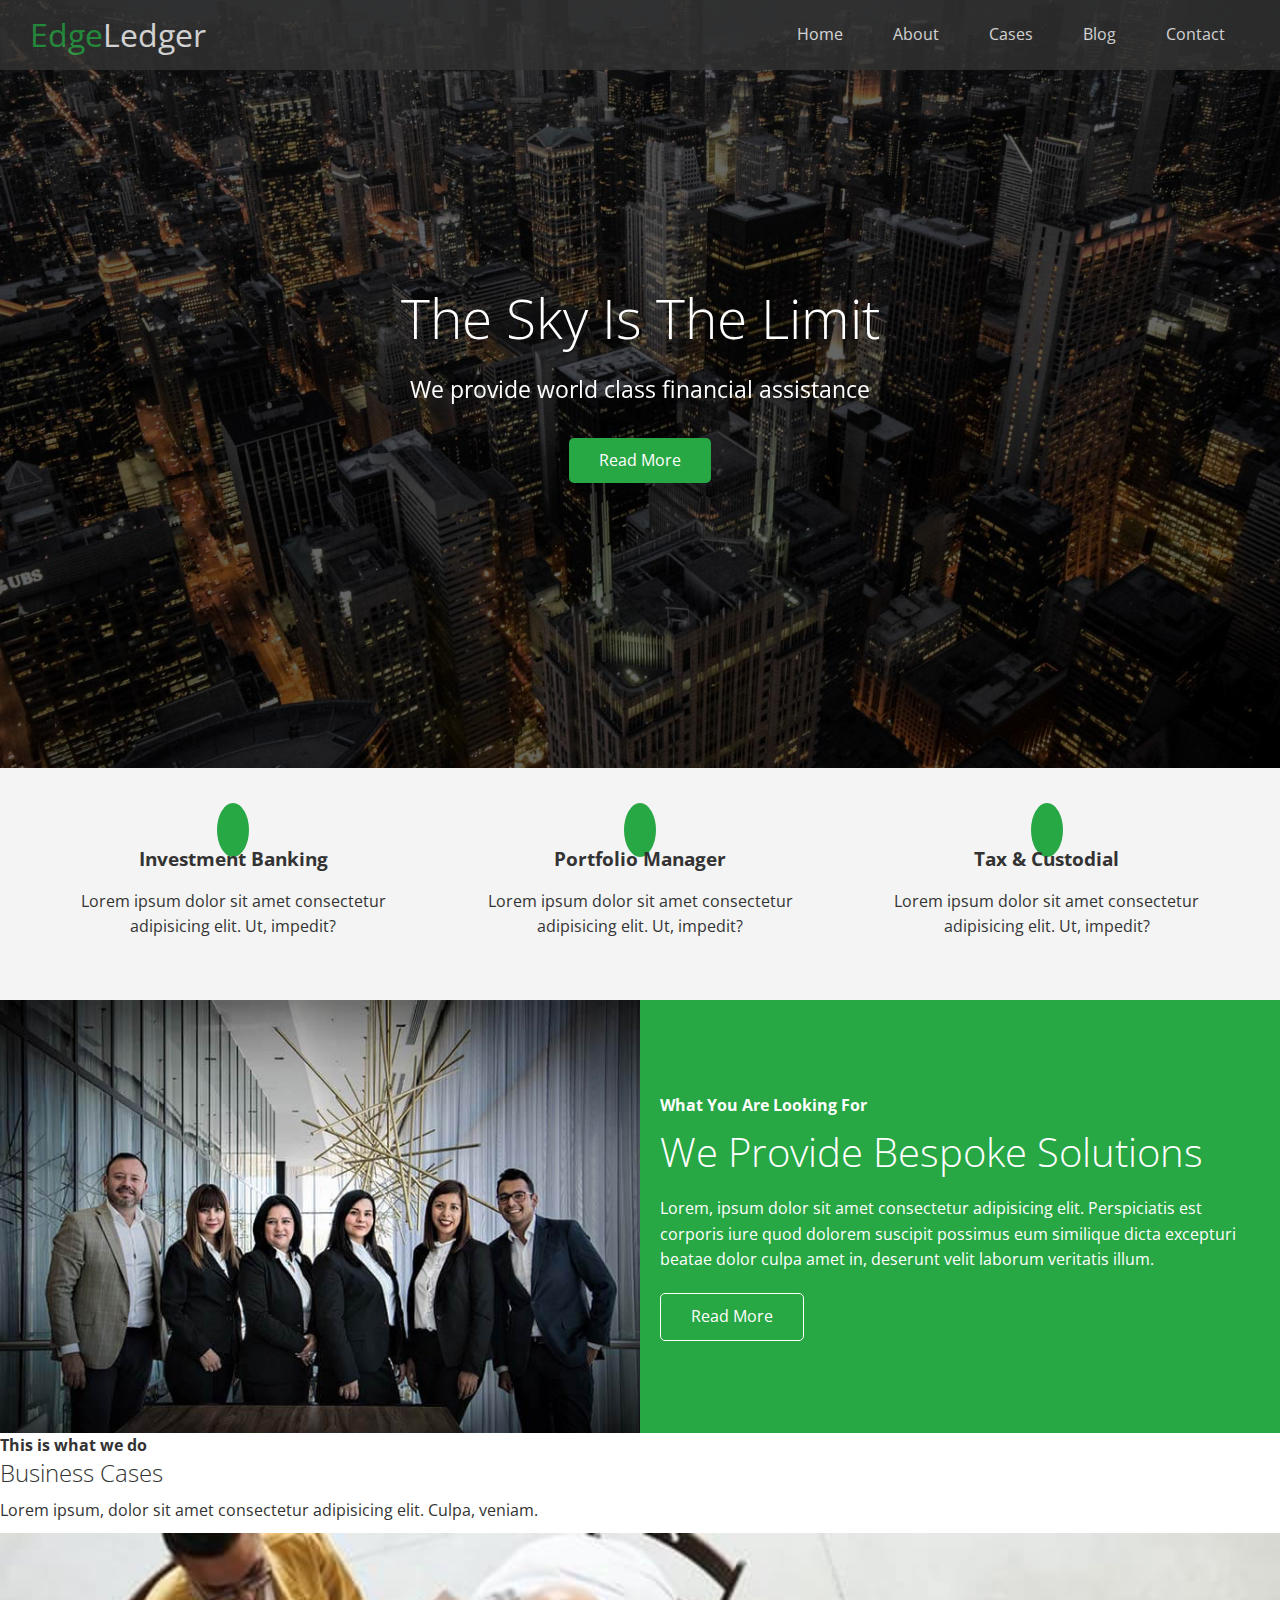
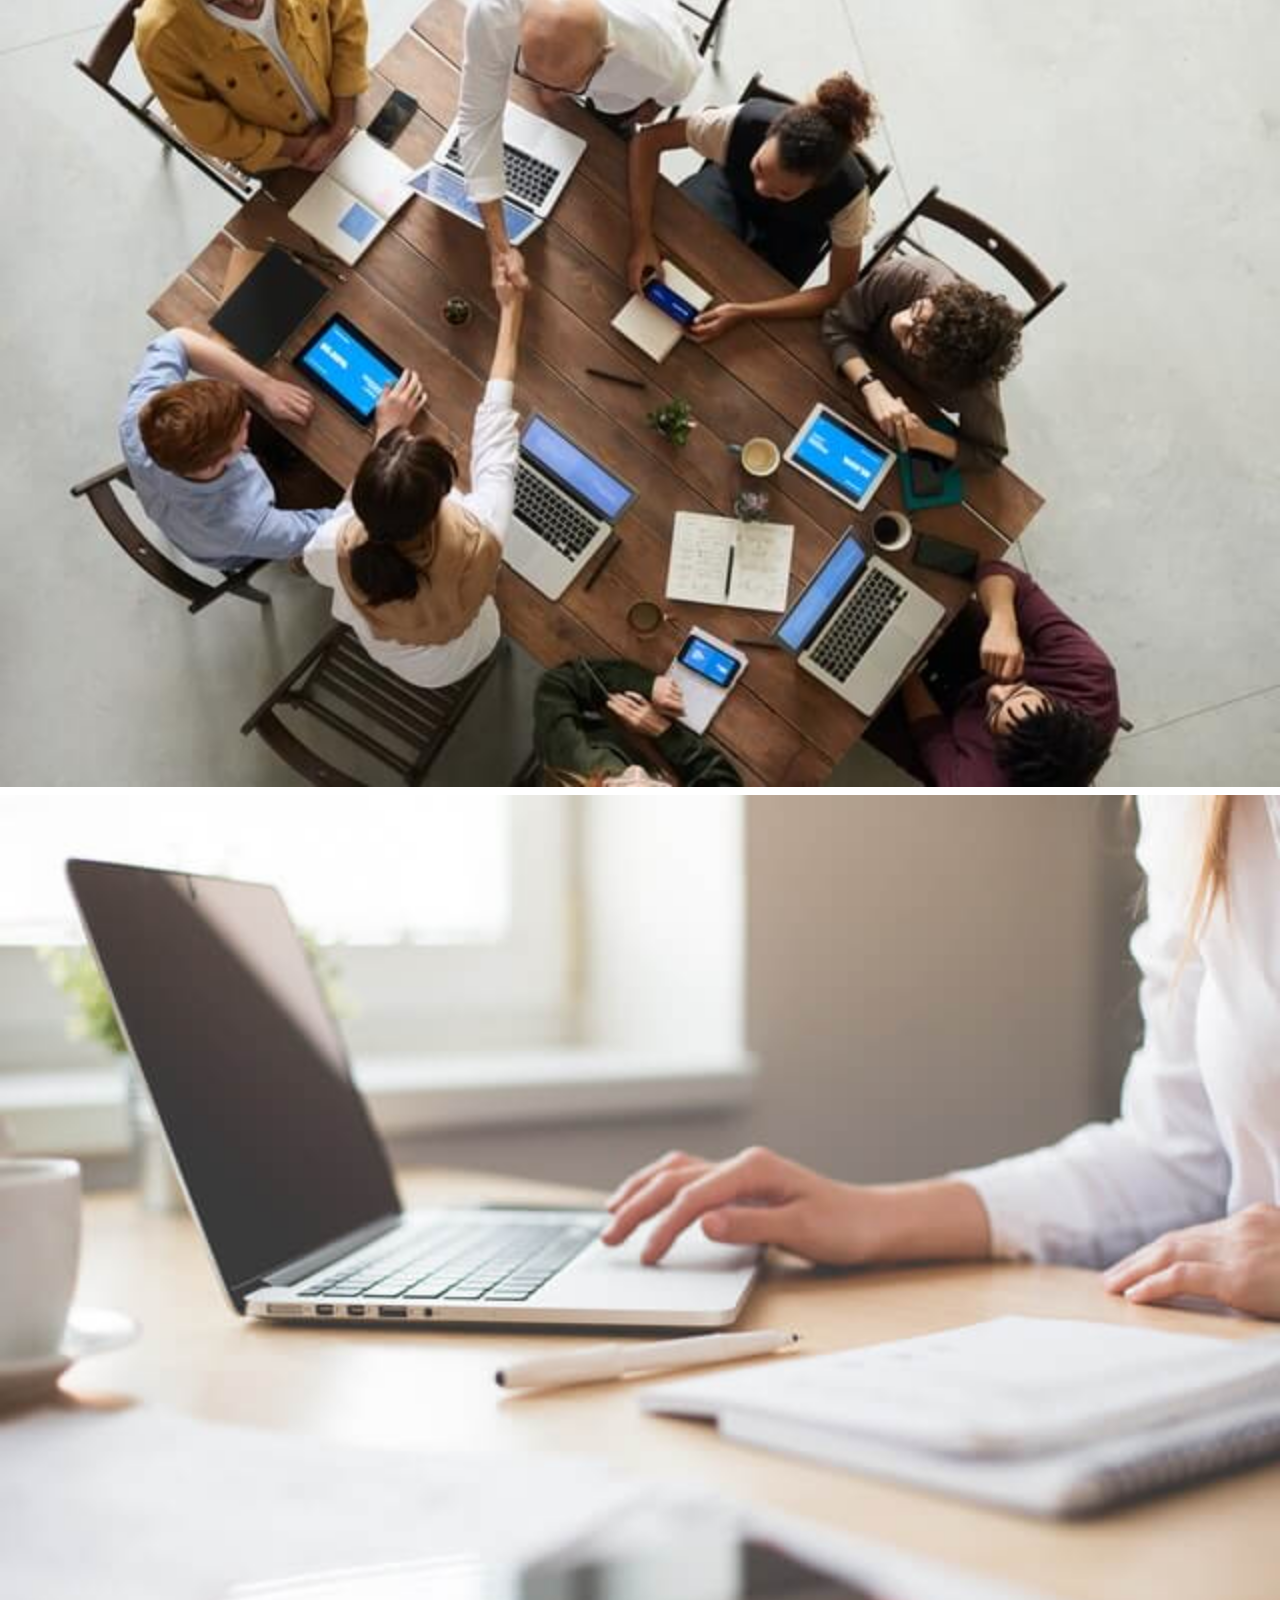
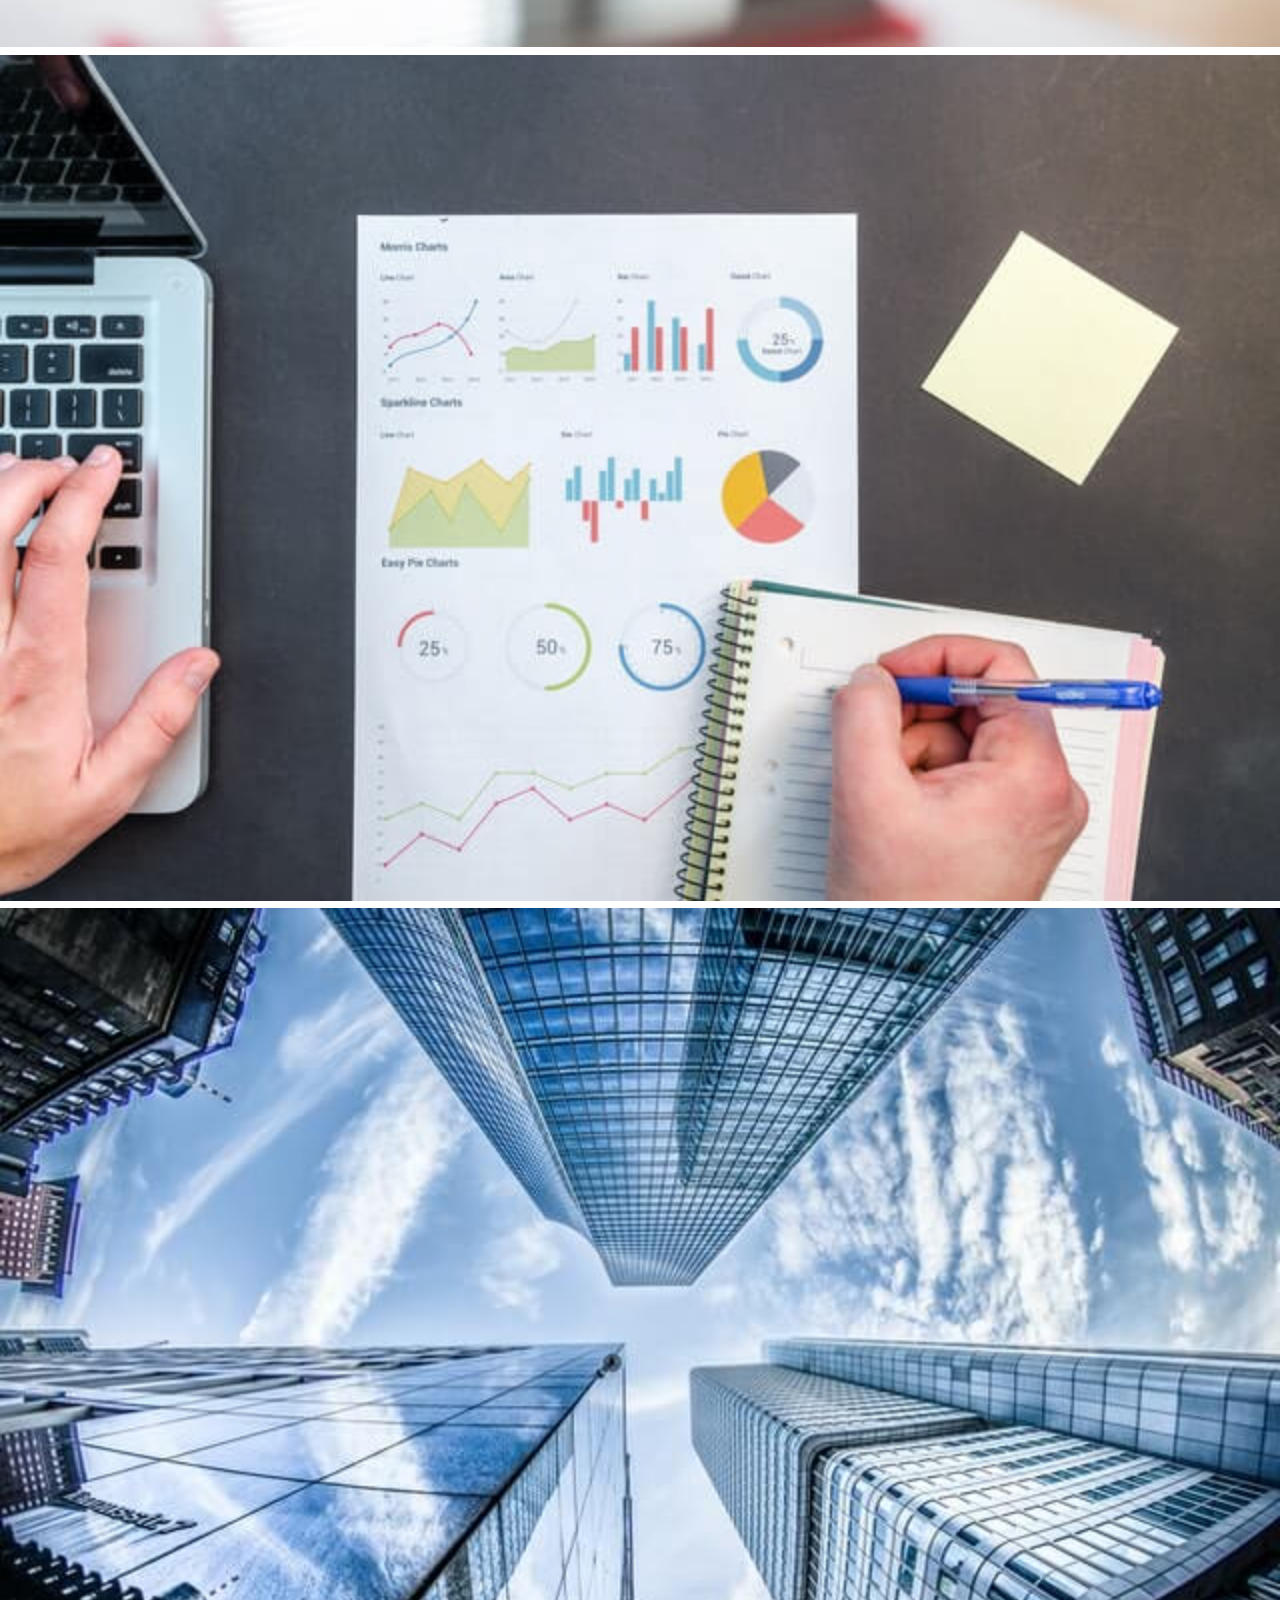
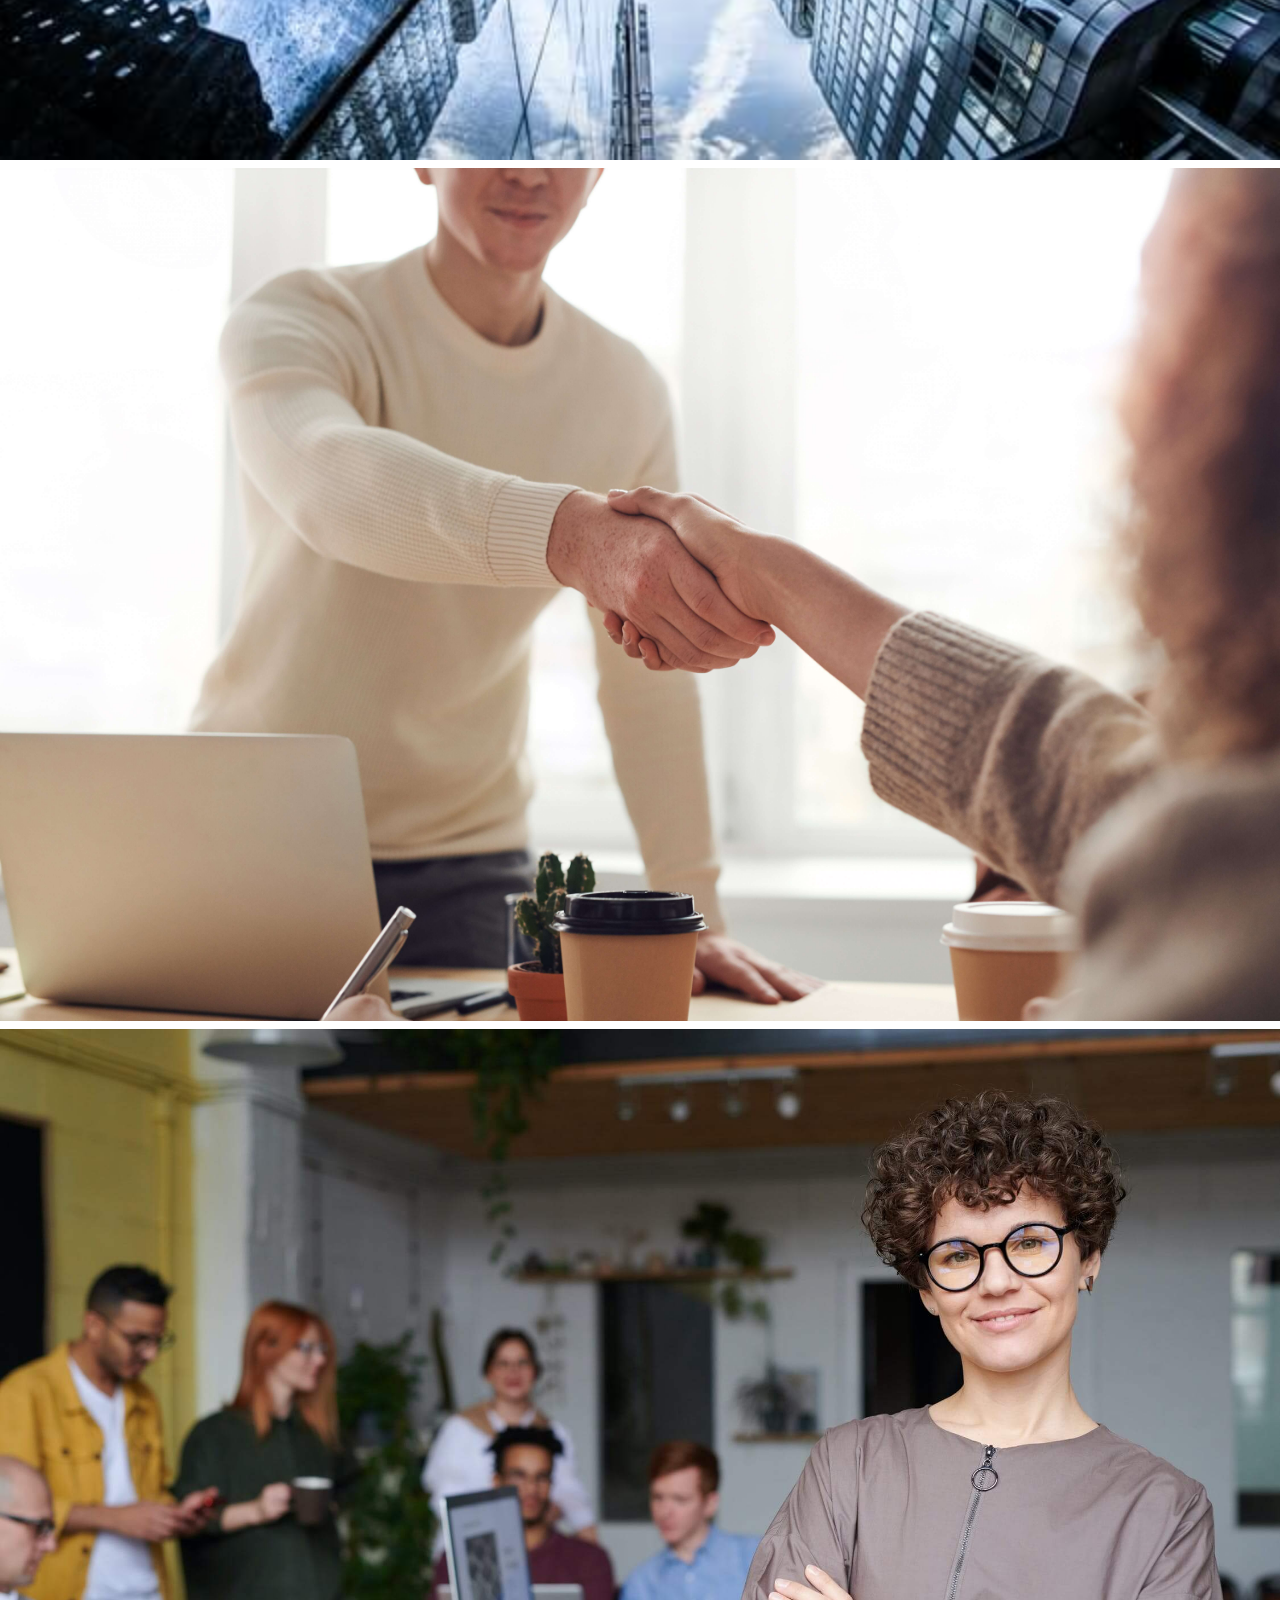
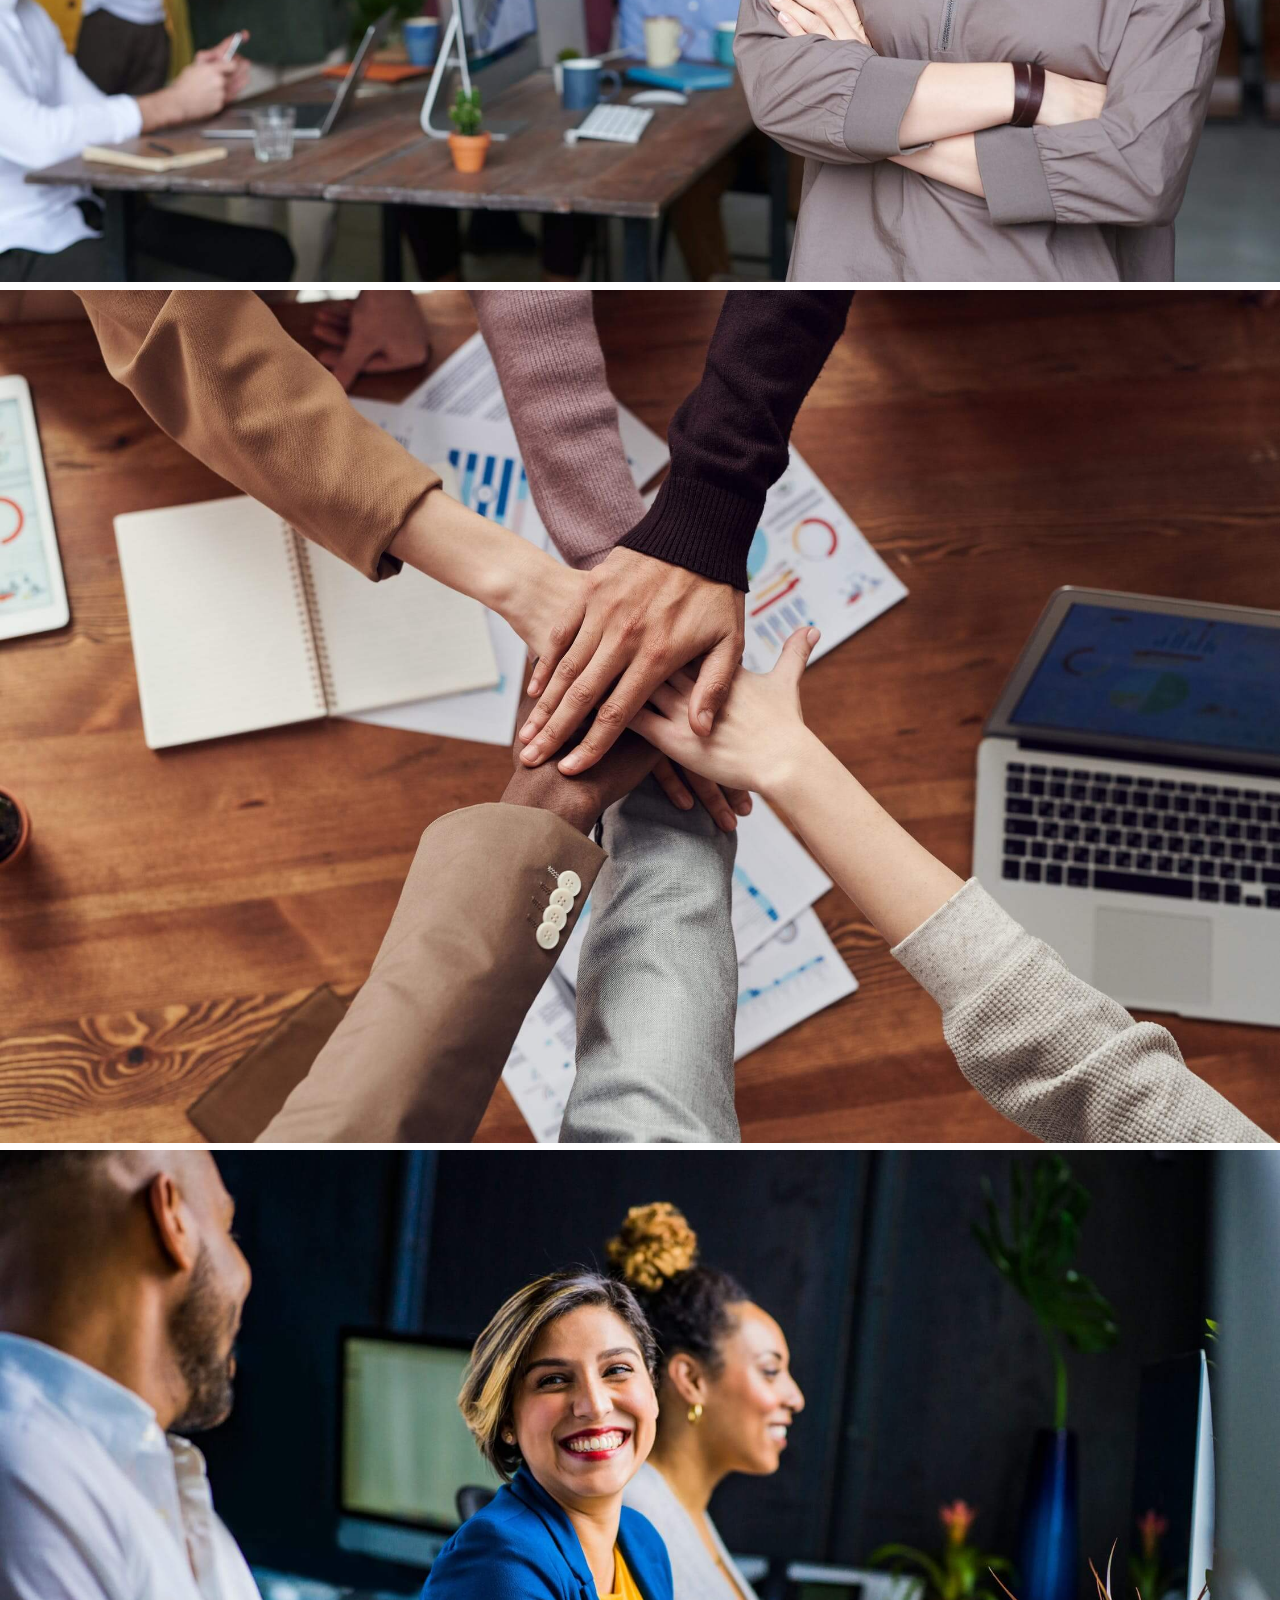
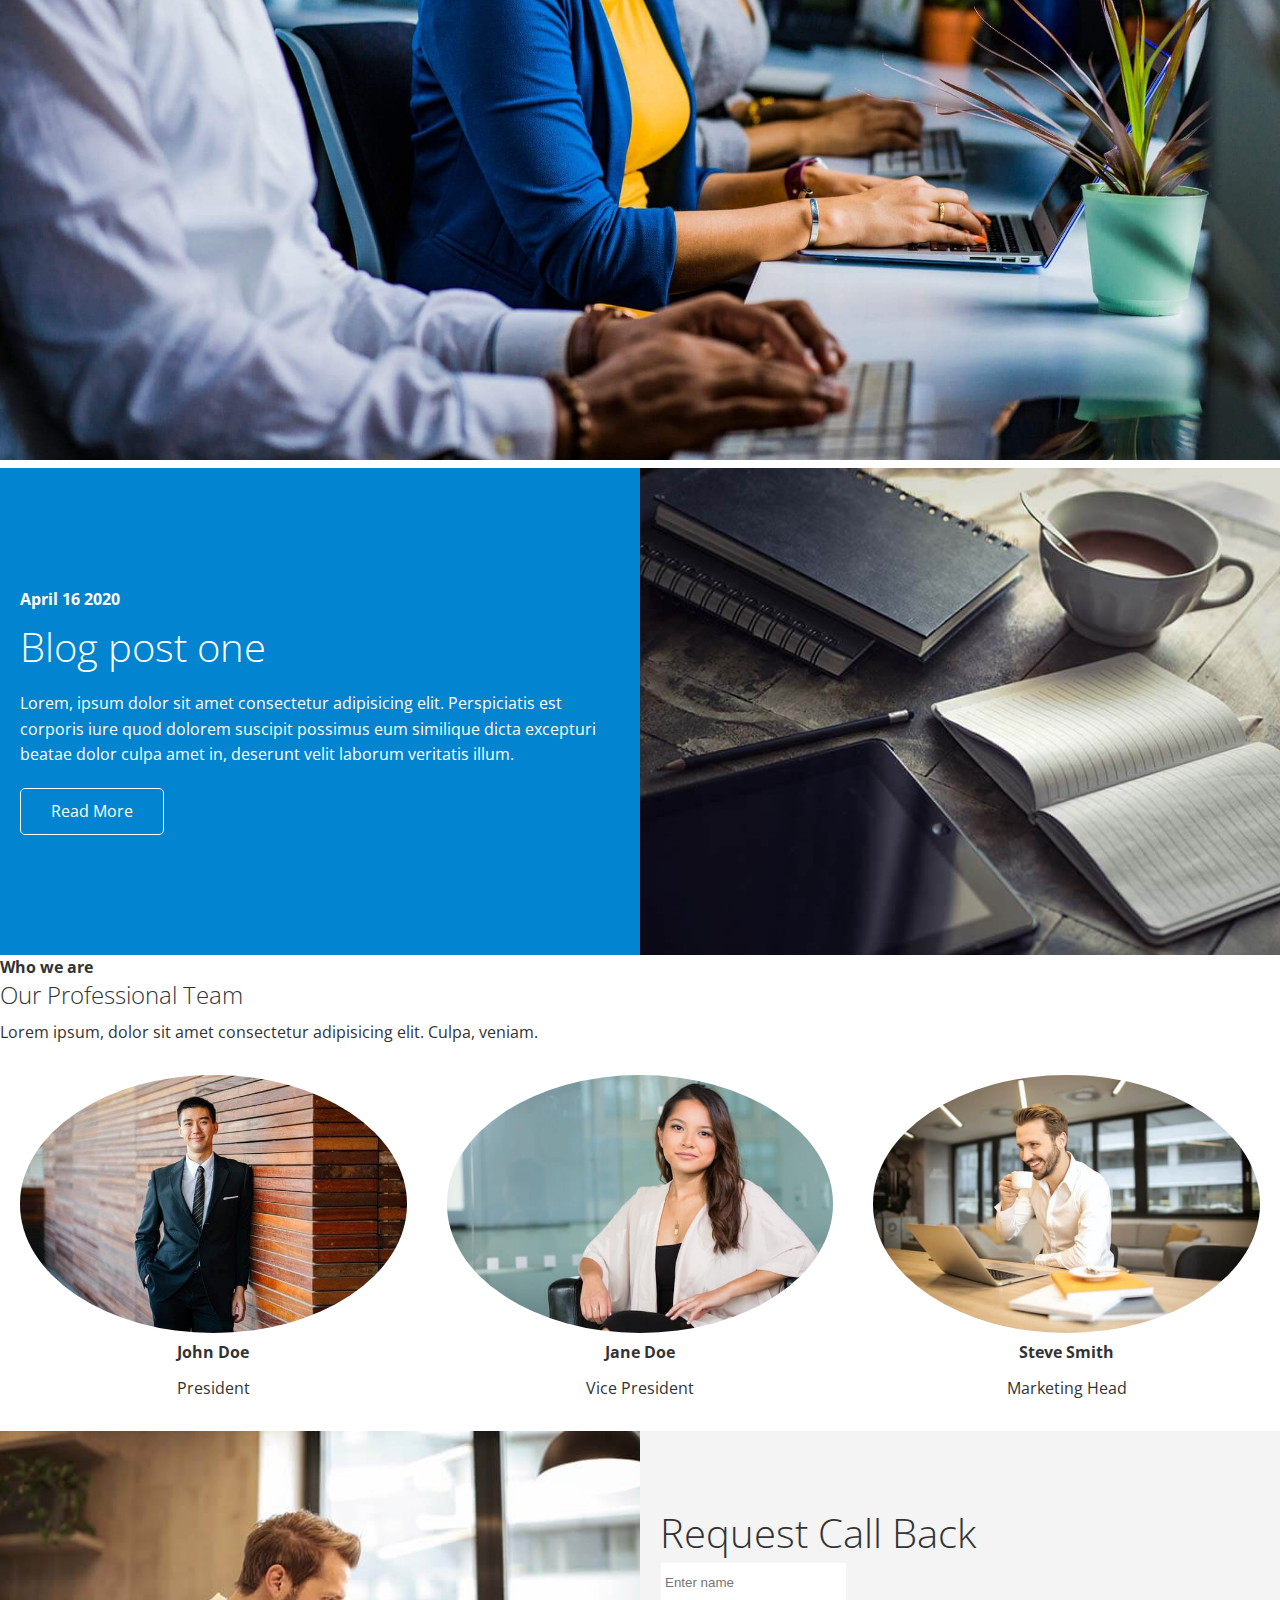
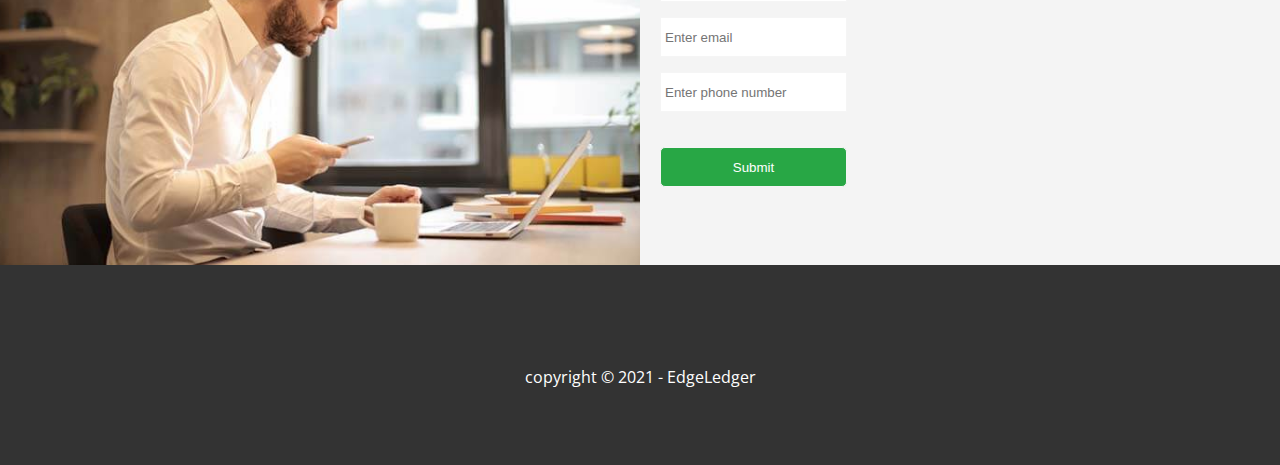
<file: index.html>
<!DOCTYPE html>
<html lang="en">
  <head>
    <meta charset="UTF-8" />
    <meta http-equiv="X-UA-Compatible" content="IE=edge" />
    <meta name="viewport" content="width=device-width, initial-scale=1.0" />
    <link rel="stylesheet" href="./css/utilities.css" />
    <link rel="stylesheet" href="./css/style.css" />
    <link
      rel="stylesheet"
      href="https://use.fontawesome.com/releases/v5.14.0/css/all.css"
      integrity="sha384-HzLeBuhoNPvSl5KYnjx0BT+WB0QEEqLprO+NBkkk5gbc67FTaL7XIGa2w1L0Xbgc"
      crossorigin="anonymous"
    />
    <title>Welcome To EdgeLedger</title>
  </head>
  <body id="home">
    <header class="hero">
      <div id="navbar" class="navbar">
          <h1 class="logo">
              <span class="text-primary"><i class="fas fa-book-open"></i> Edge</span>Ledger</h1>
          </h1>
          <nav>
              <ul>
                  <li><a href="#home">Home</a></li>
                  <li><a href="#about">About</a></li>
                  <li><a href="#cases">Cases</a></li>
                  <li><a href="#blog">Blog</a></li>
                  <li><a href="#contact">Contact</a></li>
              </ul>
          </nav>
      </div>

      <div class="content">
          <h1>The Sky Is The Limit</h1>
          <p>We provide world class financial assistance</p>
          <a href="#about" class="btn"><i class="fas fa-chevron-right"></i> Read More</a>
      </div>
    </header>

    <main>
        <!-- About Icons -->
        <section id="about" class="icons bg-light">
            <div class="flex-items">
                <div>
                    <i class="fas fa-university fa-2x"></i>
                    <div>
                        <h3>Investment Banking</h3>
                        <p>Lorem ipsum dolor sit amet consectetur adipisicing elit. Ut, impedit?</p>
                    </div>
                </div>
                <div>
                    <i class="fas fa-book-reader fa-2x"></i>
                    <div>
                        <h3>Portfolio Manager</h3>
                        <p>Lorem ipsum dolor sit amet consectetur adipisicing elit. Ut, impedit?</p>
                    </div>
                </div>
                <div>
                    <i class="fas fa-pencil-alt fa-2x"></i>
                    <div>
                        <h3>Tax & Custodial</h3>
                        <p>Lorem ipsum dolor sit amet consectetur adipisicing elit. Ut, impedit?</p>
                    </div>
                </div>
            </div>
        </section>
        <!-- About Solutions -->
        <section class="solutions flex-columns">
           <div class="row">
               <div class="column">
                   <div class="column-1">
                       <img src="./img/home/people.jpg" alt="">
                   </div>
               </div>
               <div class="column">
                   <div class="column-2 bg-primary">
                       <h4>What You Are Looking For</h4>
                       <h2>We Provide Bespoke Solutions</h2>
                       <p>Lorem, ipsum dolor sit amet consectetur adipisicing elit. Perspiciatis est corporis iure quod dolorem suscipit possimus eum similique dicta excepturi beatae dolor culpa amet in, deserunt velit laborum veritatis illum.</p>
                       <a href="" class="btn btn-outline"><i class="fas fa-chevron-right"></i> Read More</a>
                   </div>
               </div>
           </div>
        </section>
        <!-- Cases -->
        <section id="cases" class="cases flex-grid section-paddding">
            <header class="section-header">
                <h4>This is what we do</h4>
                <h2>Business Cases</h2>
                <p>Lorem ipsum, dolor sit amet consectetur adipisicing elit. Culpa, veniam.</p>
            </header>
            <div class="row">
                <div class="column">
                    <img src="./img/cases/cases1.jpg" alt="">
                    <img src="./img/cases/cases2.jpg" alt="">
                </div>
                <div class="column">
                    <img src="./img/cases/cases3.jpg" alt="">
                    <img src="./img/cases/cases4.jpg" alt="">
                </div>
                <div class="column">
                    <img src="./img/cases/cases5.jpg" alt="">
                    <img src="./img/cases/cases6.jpg" alt="">
                </div>
                <div class="column">
                    <img src="./img/cases/cases7.jpg" alt="">
                    <img src="./img/cases/cases8.jpg" alt="">
                </div>
            </div>
        </section>
        <!-- Blog Section -->
        <section id="blog" class="blog flex-columns flex-reverse">
            <div class="row">
                <div class="column">
                    <div class="column-2 bg-secondary">
                        <h4>April 16 2020</h4>
                        <h2>Blog post one</h2>
                        <p>Lorem, ipsum dolor sit amet consectetur adipisicing elit. Perspiciatis est corporis iure quod dolorem suscipit possimus eum similique dicta excepturi beatae dolor culpa amet in, deserunt velit laborum veritatis illum.</p>
                        <a href="blog.html" class="btn btn-outline"><i class="fas fa-chevron-right"></i> Read More</a>
                    </div>
                </div>
                <div class="column">
                    <div class="column-1">
                        <img src="./img/home/blog.jpg" alt="">
                    </div>
                </div>
            </div>
         </section>

         <!-- Team -->
         <section id="team" class="team section-paddding">
            <header class="section-header">
                <h4>Who we are</h4>
                <h2>Our Professional Team</h2>
                <p>Lorem ipsum, dolor sit amet consectetur adipisicing elit. Culpa, veniam.</p>
            </header>
           <div class="flex-items">
               <div>
                   <img src="./img/team/person1.jpg" alt="">
                   <h4>John Doe</h4>
                   <p>President</p>
               </div>
               <div>
                   <img src="./img/team/person2.jpg" alt="">
                   <h4>Jane Doe</h4>
                   <p>Vice President</p>
               </div>
               <div>
                   <img src="./img/team/person3.jpg" alt="">
                   <h4>Steve Smith</h4>
                   <p>Marketing Head</p>
               </div>
           </div>
        </section>

        <!-- Contact -->
        <section id="contact" class="contact flex-columns">
            <div class="row">
                <div class="column">
                    <div class="column-1">
                        <img src="./img/home/contact.jpg" alt="">
                    </div>
                </div>
                <div class="column">
                    <div class="column-2 bg-light">
                        <h2>Request Call Back</h2>
                        <form class="callback-form">
                            <div class="form-control">
                                <label for="name"></label>
                                <input type="text" name="name" placeholder="Enter name">
                            </div>
                            <div class="form-control">
                                <label for="email"></label>
                                <input type="email" name="email" placeholder="Enter email">
                            </div>
                            <div class="form-control">
                                <label for="phone"></label>
                                <input type="text" name="phone" placeholder="Enter phone number">
                            </div>
                            <input type="submit" class="btn">
                        </form>
                        
                    </div>
                </div>
            </div>
         </section>
    </main>

    <footer class="footer bg-dark">
        <div class="social">
            <a href=""><i class="fab fa-facebook fa-2x"></i></a>
            <a href=""><i class="fab fa-twitter fa-2x"></i></a>
            <a href=""><i class="fab fa-youtube fa-2x"></i></a>
            <a href=""><i class="fab fa-linkedin fa-2x"></i></a>
        </div>
        <p>copyright &copy; 2021 - EdgeLedger</p>
    </footer>
  </body>
</html>
</file>
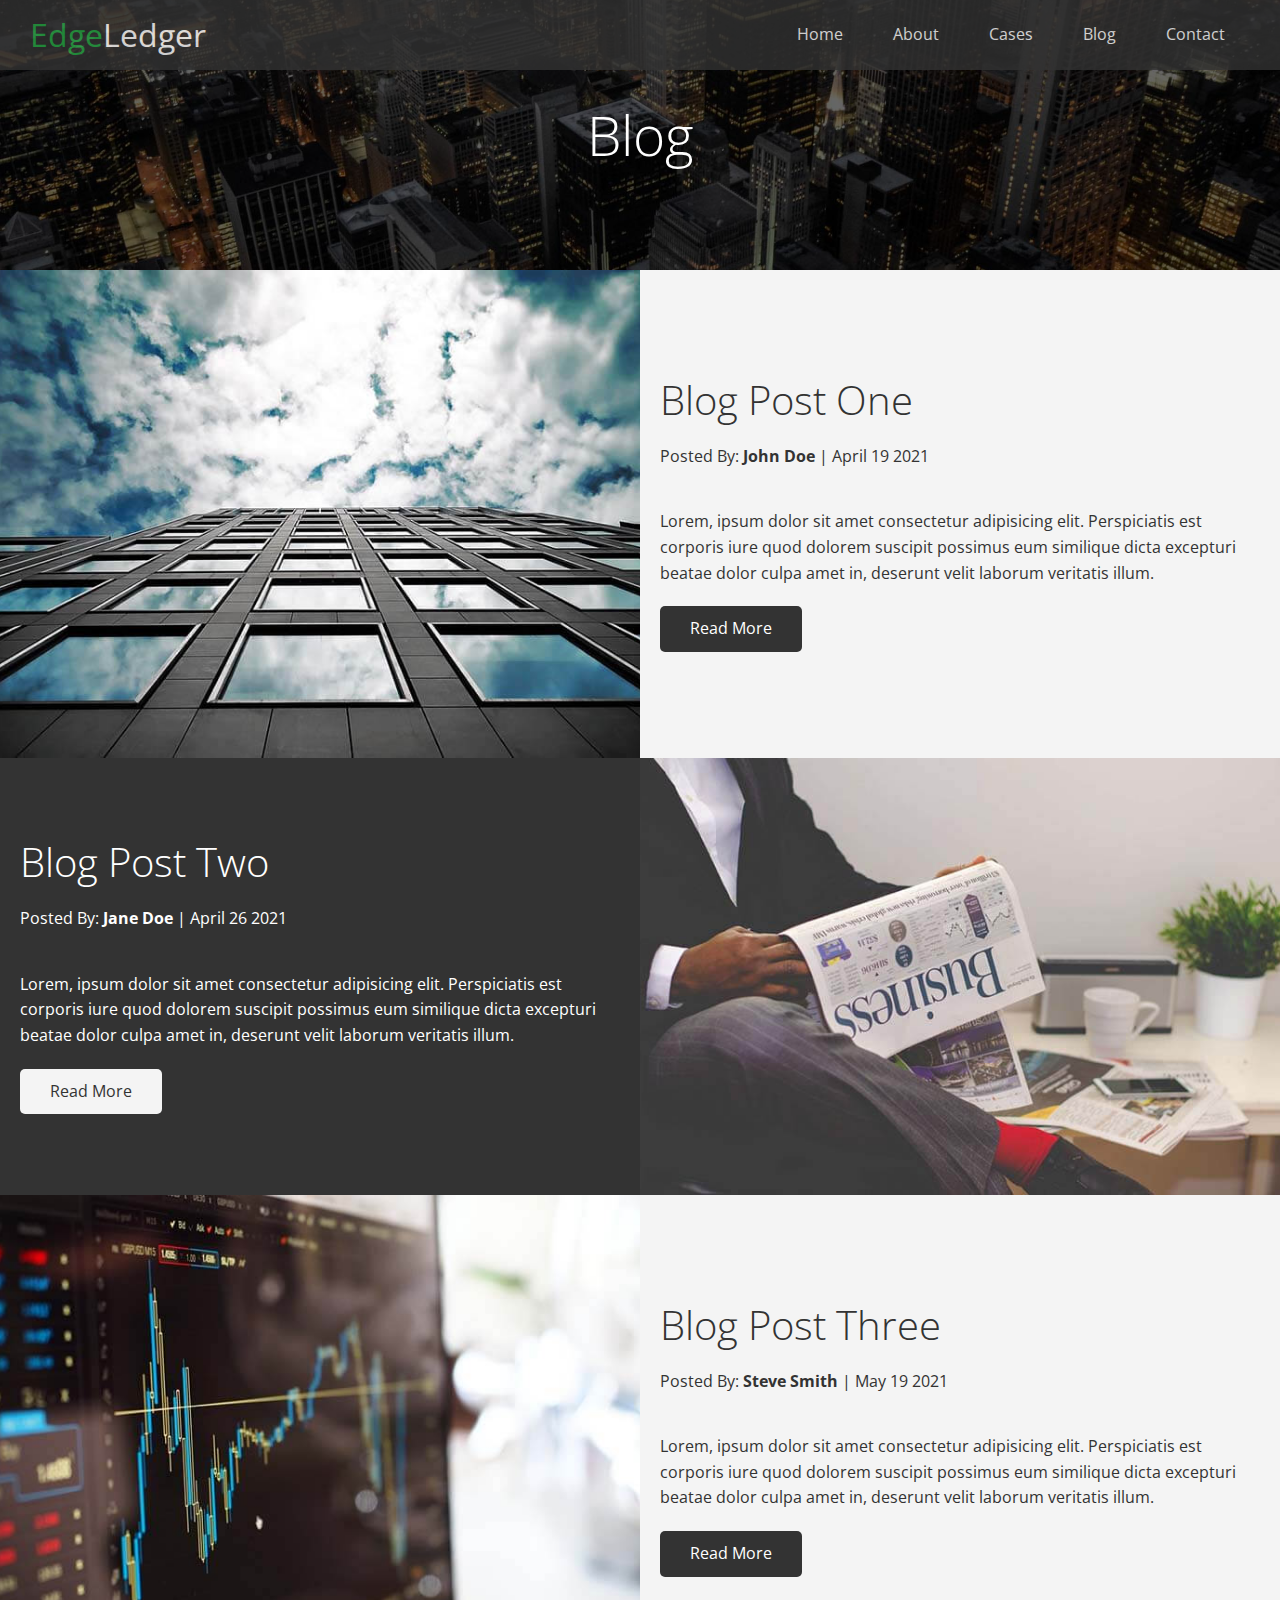
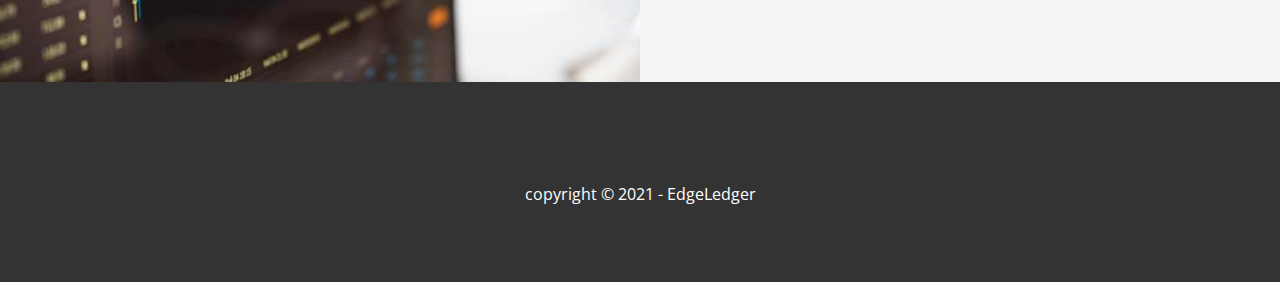
<file: blog.html>
<!DOCTYPE html>
<html lang="en">
  <head>
    <meta charset="UTF-8" />
    <meta http-equiv="X-UA-Compatible" content="IE=edge" />
    <meta name="viewport" content="width=device-width, initial-scale=1.0" />
    <link rel="stylesheet" href="./css/utilities.css" />
    <link rel="stylesheet" href="./css/style.css" />
    <link
      rel="stylesheet"
      href="https://use.fontawesome.com/releases/v5.14.0/css/all.css"
      integrity="sha384-HzLeBuhoNPvSl5KYnjx0BT+WB0QEEqLprO+NBkkk5gbc67FTaL7XIGa2w1L0Xbgc"
      crossorigin="anonymous"
    />
    <title>Welcome To EdgeLedger</title>
  </head>
  <body id="home">
    <header class="hero blog">
      <div id="navbar" class="navbar">
          <h1 class="logo">
              <span class="text-primary"><i class="fas fa-book-open"></i> Edge</span>Ledger</h1>
          </h1>
          <nav>
              <ul>
                  <li><a href="index.html">Home</a></li>
                  <li><a href="index.html#about">About</a></li>
                  <li><a href="index.html#cases">Cases</a></li>
                  <li><a href="index.html#blog">Blog</a></li>
                  <li><a href="index.html#contact">Contact</a></li>
              </ul>
          </nav>
      </div>

      <div class="content">
          <h1>Blog</h1>

      </div>
    </header>

   <main>
    <article class="flex-columns">
        <div class="row">
            <div class="column">
                <div class="column-1">
                    <img src="./img/blog/blog1.jpg" alt="">
                </div>
            </div>
            <div class="column">
                <div class="column-2 bg-light">
                    <h2>Blog Post One</h2>
                    <p class="meta">
                        <i class="fa fa-user"></i>
                        Posted By: <strong> John Doe</strong> | April 19 2021
                    </p>
                   
                    <p>Lorem, ipsum dolor sit amet consectetur adipisicing elit. Perspiciatis est corporis iure quod dolorem suscipit possimus eum similique dicta excepturi beatae dolor culpa amet in, deserunt velit laborum veritatis illum.</p>
                    <a href="post.html" class="btn btn-dark"><i class="fas fa-chevron-right"></i> Read More</a>
                </div>
            </div>
        </div>
     <article/>
    <article class="flex-columns">
        <div class="row">
            <div class="column">
                <div class="column-2 bg-dark">
                    <h2>Blog Post Two</h2>
                    <p class="meta">
                        <i class="fa fa-user"></i>
                        Posted By: <strong> Jane Doe</strong> | April 26 2021
                    </p>
                   
                    <p>Lorem, ipsum dolor sit amet consectetur adipisicing elit. Perspiciatis est corporis iure quod dolorem suscipit possimus eum similique dicta excepturi beatae dolor culpa amet in, deserunt velit laborum veritatis illum.</p>
                    <a href="post.html" class="btn btn-light"><i class="fas fa-chevron-right"></i> Read More</a>
                </div>
            </div>
            <div class="column">
                <div class="column-1">
                    <img src="./img/blog/blog2.jpg" alt="">
                </div>
            </div>
        </div>
     <article/>
     <article class="flex-columns">
        <div class="row">
            <div class="column">
                <div class="column-1">
                    <img src="./img/blog/blog3.jpg" alt="">
                </div>
            </div>
            <div class="column">
                <div class="column-2 bg-light">
                    <h2>Blog Post Three</h2>
                    <p class="meta">
                        <i class="fa fa-user"></i>
                        Posted By: <strong> Steve Smith</strong> | May 19 2021
                    </p>
                   
                    <p>Lorem, ipsum dolor sit amet consectetur adipisicing elit. Perspiciatis est corporis iure quod dolorem suscipit possimus eum similique dicta excepturi beatae dolor culpa amet in, deserunt velit laborum veritatis illum.</p>
                    <a href="post.html" class="btn btn-dark"><i class="fas fa-chevron-right"></i> Read More</a>
                </div>
            </div>
        </div>
     <article/>
   </main>

    <footer class="footer bg-dark">
        <div class="social">
            <a href=""><i class="fab fa-facebook fa-2x"></i></a>
            <a href=""><i class="fab fa-twitter fa-2x"></i></a>
            <a href=""><i class="fab fa-youtube fa-2x"></i></a>
            <a href=""><i class="fab fa-linkedin fa-2x"></i></a>
        </div>
        <p>copyright &copy; 2021 - EdgeLedger</p>
    </footer>
  </body>
</html>
</file>
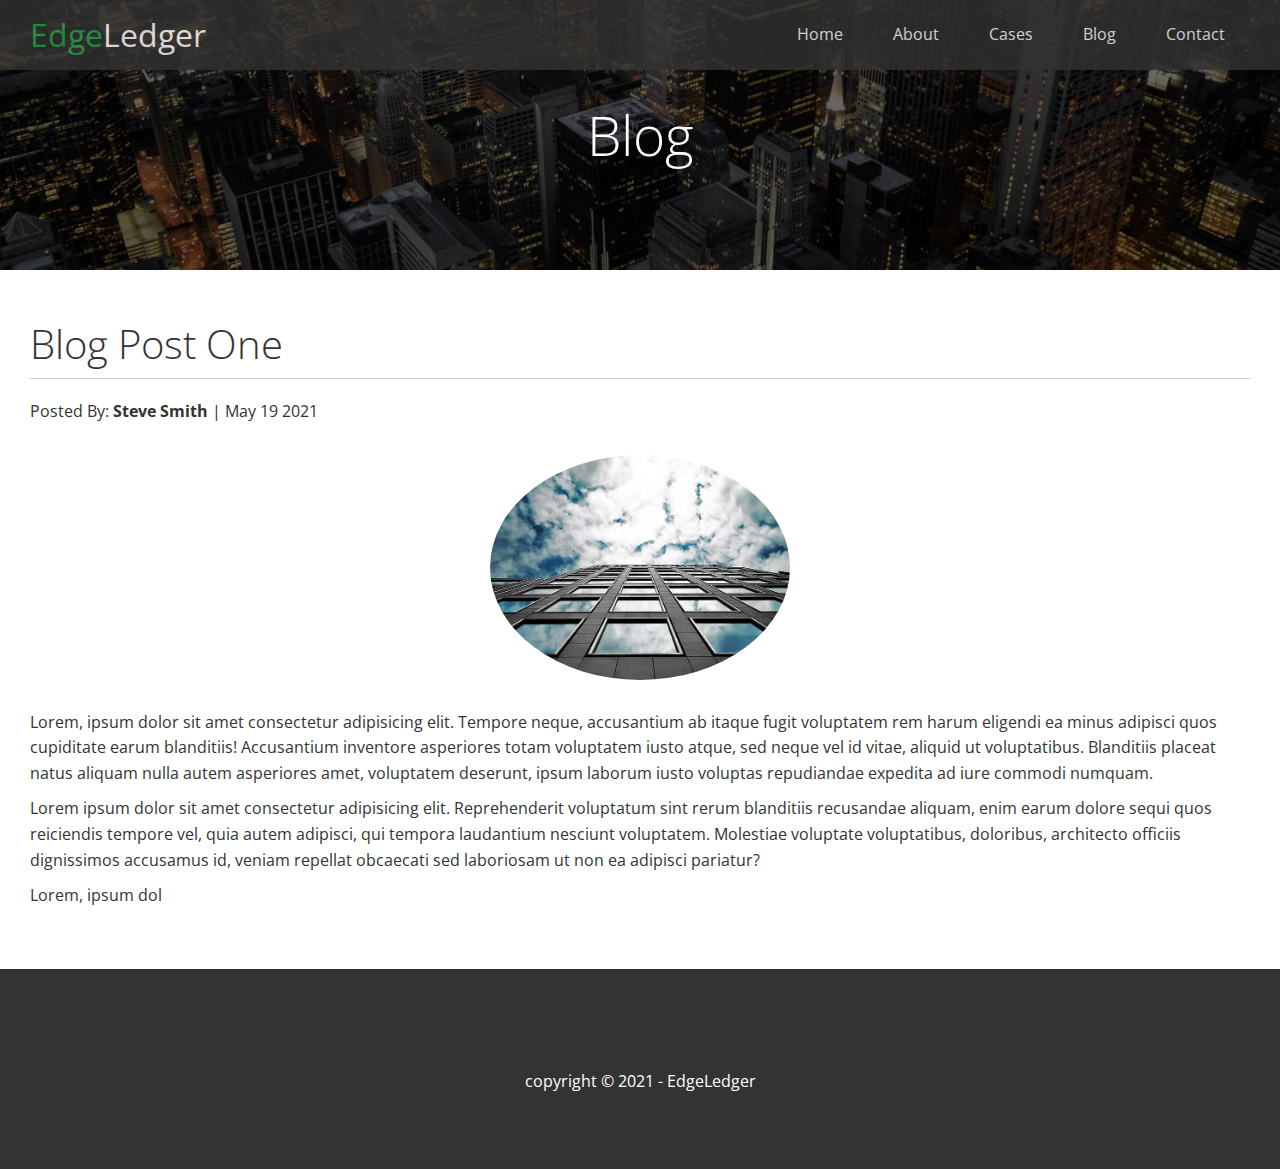
<file: post.html>
<!DOCTYPE html>
<html lang="en">
  <head>
    <meta charset="UTF-8" />
    <meta http-equiv="X-UA-Compatible" content="IE=edge" />
    <meta name="viewport" content="width=device-width, initial-scale=1.0" />
    <link rel="stylesheet" href="./css/utilities.css" />
    <link rel="stylesheet" href="./css/style.css" />
    <link
      rel="stylesheet"
      href="https://use.fontawesome.com/releases/v5.14.0/css/all.css"
      integrity="sha384-HzLeBuhoNPvSl5KYnjx0BT+WB0QEEqLprO+NBkkk5gbc67FTaL7XIGa2w1L0Xbgc"
      crossorigin="anonymous"
    />
    <title>Post One</title>
  </head>
  <body id="home">
    <header class="hero blog">
      <div id="navbar" class="navbar">
          <h1 class="logo">
              <span class="text-primary"><i class="fas fa-book-open"></i> Edge</span>Ledger</h1>
          </h1>
          <nav>
              <ul>
                  <li><a href="index.html">Home</a></li>
                  <li><a href="index.html#about">About</a></li>
                  <li><a href="index.html#cases">Cases</a></li>
                  <li><a href="index.html#blog">Blog</a></li>
                  <li><a href="index.html#contact">Contact</a></li>
              </ul>
          </nav>
      </div>

      <div class="content">
          <h1>Blog</h1>

      </div>
    </header>

   <main>
    <section class="post">
        <h2>Blog Post One</h2>
        <p class="meta">
            <i class="fa fa-user"></i>
            Posted By: <strong> Steve Smith</strong> | May 19 2021
        </p>
        <img src="./img/blog/blog1.jpg" alt="">
        Lorem, ipsum dolor sit amet consectetur adipisicing elit. Tempore neque, accusantium ab itaque fugit voluptatem rem harum eligendi ea minus adipisci quos cupiditate earum blanditiis! Accusantium inventore asperiores totam voluptatem iusto atque, sed neque vel id vitae, aliquid ut voluptatibus. Blanditiis placeat natus aliquam nulla autem asperiores amet, voluptatem deserunt, ipsum laborum iusto voluptas repudiandae expedita ad iure commodi numquam.
        </p>
        <p>
            Lorem ipsum dolor sit amet consectetur adipisicing elit. Reprehenderit voluptatum sint rerum blanditiis recusandae aliquam, enim earum dolore sequi quos reiciendis tempore vel, quia autem adipisci, qui tempora laudantium nesciunt voluptatem. Molestiae voluptate voluptatibus, doloribus, architecto officiis dignissimos accusamus id, veniam repellat obcaecati sed laboriosam ut non ea adipisci pariatur?
        </p>
       
        <p>Lorem, ipsum dol
    </section>
   </main>

    <footer class="footer bg-dark">
        <div class="social">
            <a href=""><i class="fab fa-facebook fa-2x"></i></a>
            <a href=""><i class="fab fa-twitter fa-2x"></i></a>
            <a href=""><i class="fab fa-youtube fa-2x"></i></a>
            <a href=""><i class="fab fa-linkedin fa-2x"></i></a>
        </div>
        <p>copyright &copy; 2021 - EdgeLedger</p>
    </footer>
  </body>
</html>
</file>
<file: css/utilities.css>
/* Text Colors */

.text-primary {
  color: #28a745;
}

.text-secondary {
  color: #0284d0;
}

/* Button */

.btn {
  cursor: pointer;
  display: inline-block;
  padding: 10px 30px;
  color: #fff;
  background-color: #28a745;
  border: none;
  border-radius: 5px;
}

.btn:hover {
  opacity: 0.9;
}

.btn-primary,
.bg-primary {
  background-color: #28a745;
  color: #fff;
}
.btn-secondary,
.bg-secondary {
  background-color: #0284d0;
  color: #fff;
}
.btn-dark,
.bg-dark {
  background-color: #333;
  color: #fff;
}
.btn-light,
.bg-light {
  background-color: #f4f4f4;
  color: #333;
}

.btn-outline {
  background: transparent;
  border: 1px solid #fff;
}

/* Flex Items */

.flex-items {
  display: flex;
  text-align: center;
  justify-content: center;
  height: 100%;
}

.flex-items > div {
  padding: 20px;
}

/* Flex Columns */

.flex-columns .row {
  display: flex;
  flex-wrap: wrap;
  width: 100%;
}

.flex-columns .column {
  display: flex;
  flex-direction: column;
  flex-basis: 100%;
  flex: 1;
}

.flex-columns .column .column-1,
.flex-columns .column .column-2 {
  height: 100%;
}

.flex-columns img {
  height: 100%;
  width: 100%;
  object-fit: cover;
}

.flex-columns .column-2 {
  display: flex;
  flex-direction: column;
  justify-content: center;
  align-items: flex-start;
  padding: 20px;
}

.flex-columns h2 {
  font-size: 40px;
  font-weight: 100;
}

.flex-columns h4 {
  margin-bottom: 10px;
}

.flex-columns p {
  margin: 20px 0;
}
</file>
<file: css/style.css>
@import url('https://fonts.googleapis.com/css2?family=Open+Sans:wght@300;400&display=swap');

* {
  box-sizing: border-box;
  padding: 0;
  margin: 0;
}

body {
  font-family: 'Open Sans', sans-serif;
  background: #fff;
  color: #333;
  line-height: 1.6;
}

ul {
  list-style: none;
}

a {
  color: #333;
  text-decoration: none;
}

h1,
h2 {
  font-weight: 300;
  line-height: 1.2;
}

p {
  margin: 10px 0;
}

img {
  width: 100%;
}

/* Navbar */

.navbar {
  display: flex;
  align-items: center;
  justify-content: space-between;
  background-color: #333;
  color: #fff;
  opacity: 0.8;
  height: 70px;
  width: 100%;
  position: fixed;
  top: 0px;
  padding: 0 30px;
}

.navbar a {
  color: #fff;
  padding: 10px 20px;
  margin: 0 5px;
}

.navbar a:hover {
  border-bottom: #28a745 2px solid;
}

.navbar ul {
  display: flex;
}

.navbar .logo {
  font-weight: 400;
}

/* Header */

.hero {
  background: url('../img/home/showcase.jpg') no-repeat center center/cover;
  height: 60vw;
  position: relative;
  color: #fff;
}

.hero .content {
  display: flex;
  flex-direction: column;
  align-items: center;
  justify-content: center;
  text-align: center;
  height: 100%;
  padding: 0 20px;
}

.hero .content h1 {
  font-size: 55px;
}

.hero .content p {
  font-size: 23px;
  max-width: 600px;
  margin: 20px 0 30px;
}

.hero::before {
  content: '';
  position: absolute;
  top: 0;
  left: 0;
  height: 100%;
  width: 100%;
  background: rgba(0, 0, 0, 0.6);
}

.hero * {
  z-index: 10;
}

.hero.blog {
  background-image: url('../img/home/contact.jpg') no-repeat center center/cover;
  height: 30vh;
}

/* Icons */

.icons {
  padding: 30px;
}

.icons h3 {
  font-weight: bold;
  margin-bottom: 15px;
}

.icons i {
  background-color: #28a745;
  color: #fff;
  padding: 1rem;
  border-radius: 50%;
  margin-bottom: 15px;
}

.cases img:hover {
  opacity: 0.7;
}

.team img {
  border-radius: 50%;
}

/* Callback Form */

.callback-form label {
  display: block;
  margin-bottom: 5px;
}

.callback-form .form-control {
  margin-bottom: 15px;
}

.callback-form input {
  width: 100%;
  padding: 4px;
  height: 40px;
  border: #f5f5f5 1px solid;
}

.callback-form input:focus {
  outline-color: #28a745;
}

.callback-form .btn {
  padding: 12px 0;
  margin-top: 20px;
}

/* Posts  */
.post {
  padding: 50px 30px;
}

.post h2 {
  font-size: 40px;
  margin-bottom: 20px;
  padding-bottom: 10px;
  border-bottom: #ccc solid 1px;
}

.post .meta {
  margin-bottom: 30px;
}

.post img {
  width: 300px;
  border-radius: 50%;
  display: block;
  margin: 0 auto 30px;
}

/* Footer */

.footer {
  display: flex;
  flex-direction: column;
  align-items: center;
  justify-content: center;
  text-align: center;
  height: 200px;
}

.footer a {
  color: #fff;
}

.footer a:hover {
  color: #28a745;
}

.footer .social > * {
  margin: 20px;
}

/* Mobile */

@media (max-width: 768px) {
  .navbar {
    flex-direction: column;
    height: 120px;
    padding: 20px;
  }

  .navbar a {
    padding: 10px 10px;
    margin: 0 3px;
  }

  .hero {
    height: 150vw;
  }

  .flex-items {
    flex-direction: column;
  }
  .flex-columns .column,
  .flex-grid .column {
    flex: 100%;
    max-width: 100%;
  }
  .team img {
    width: 70%;
  }
}
</file>
